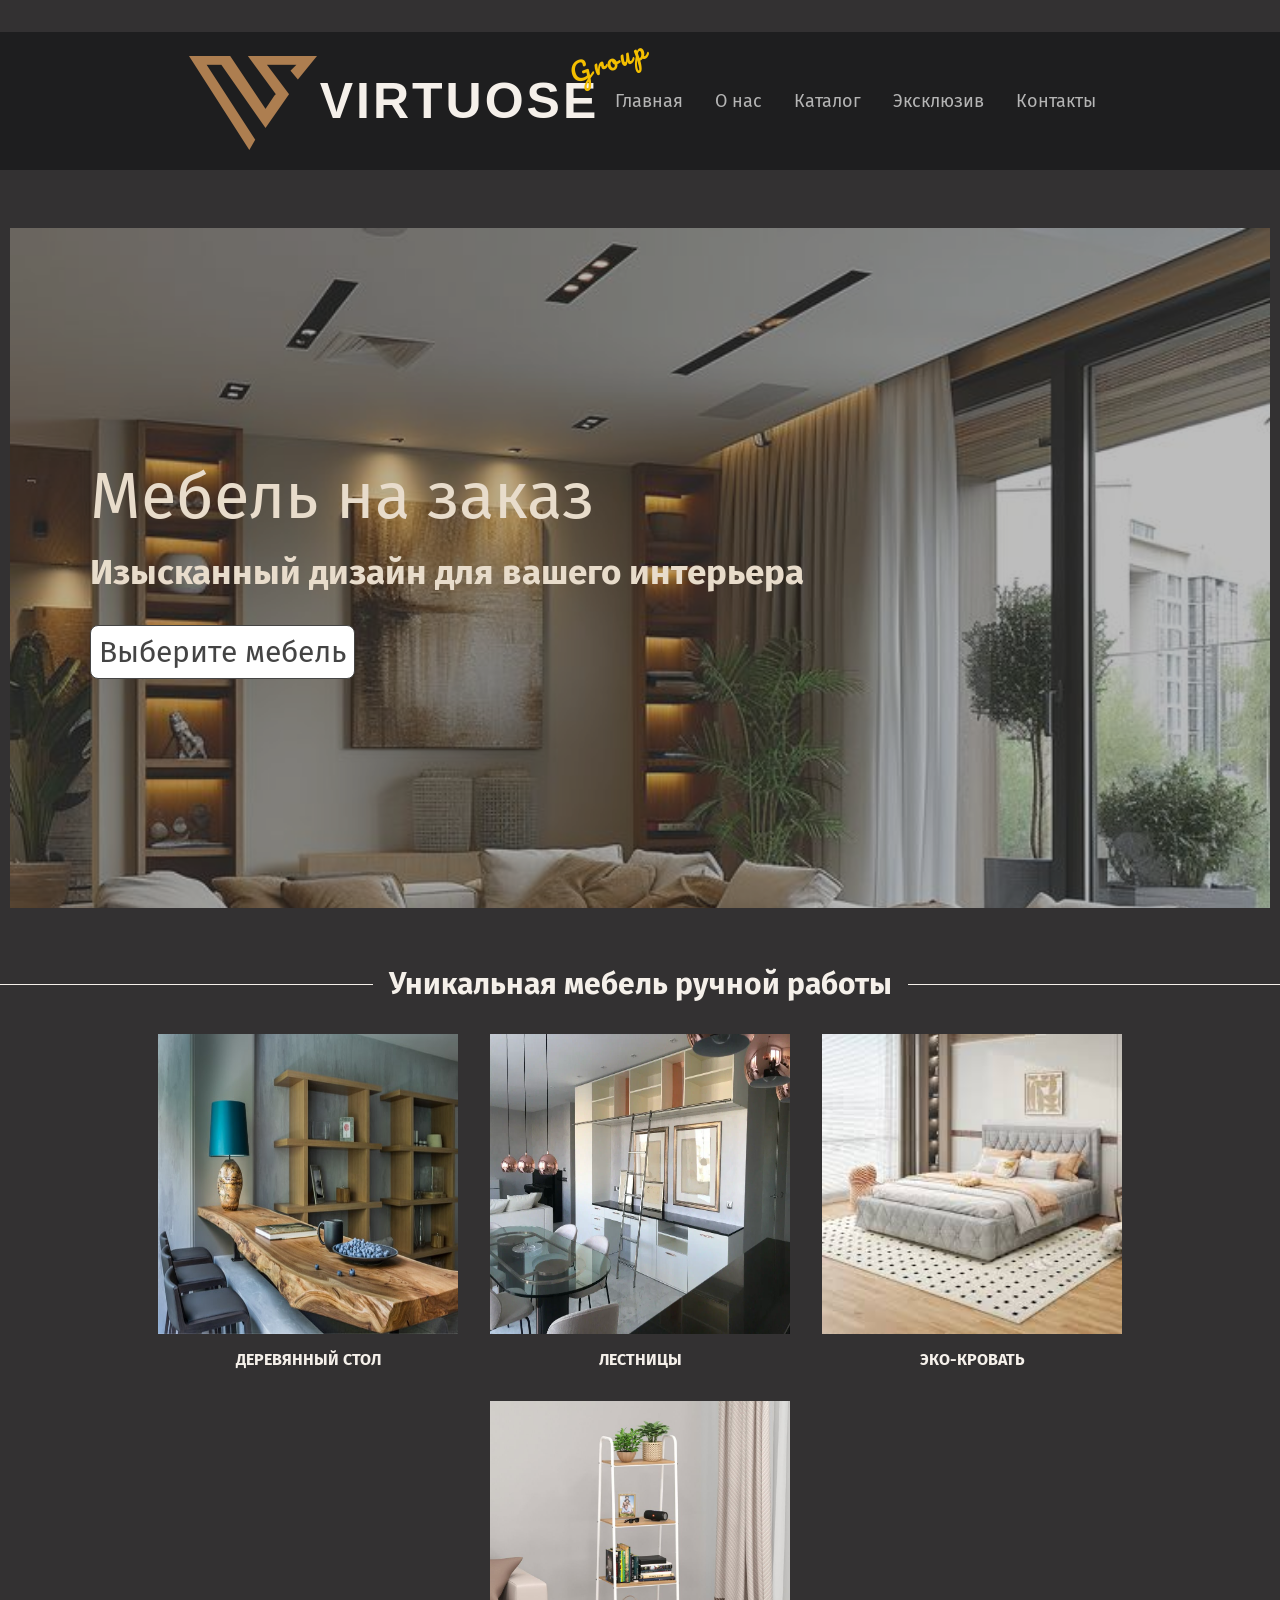
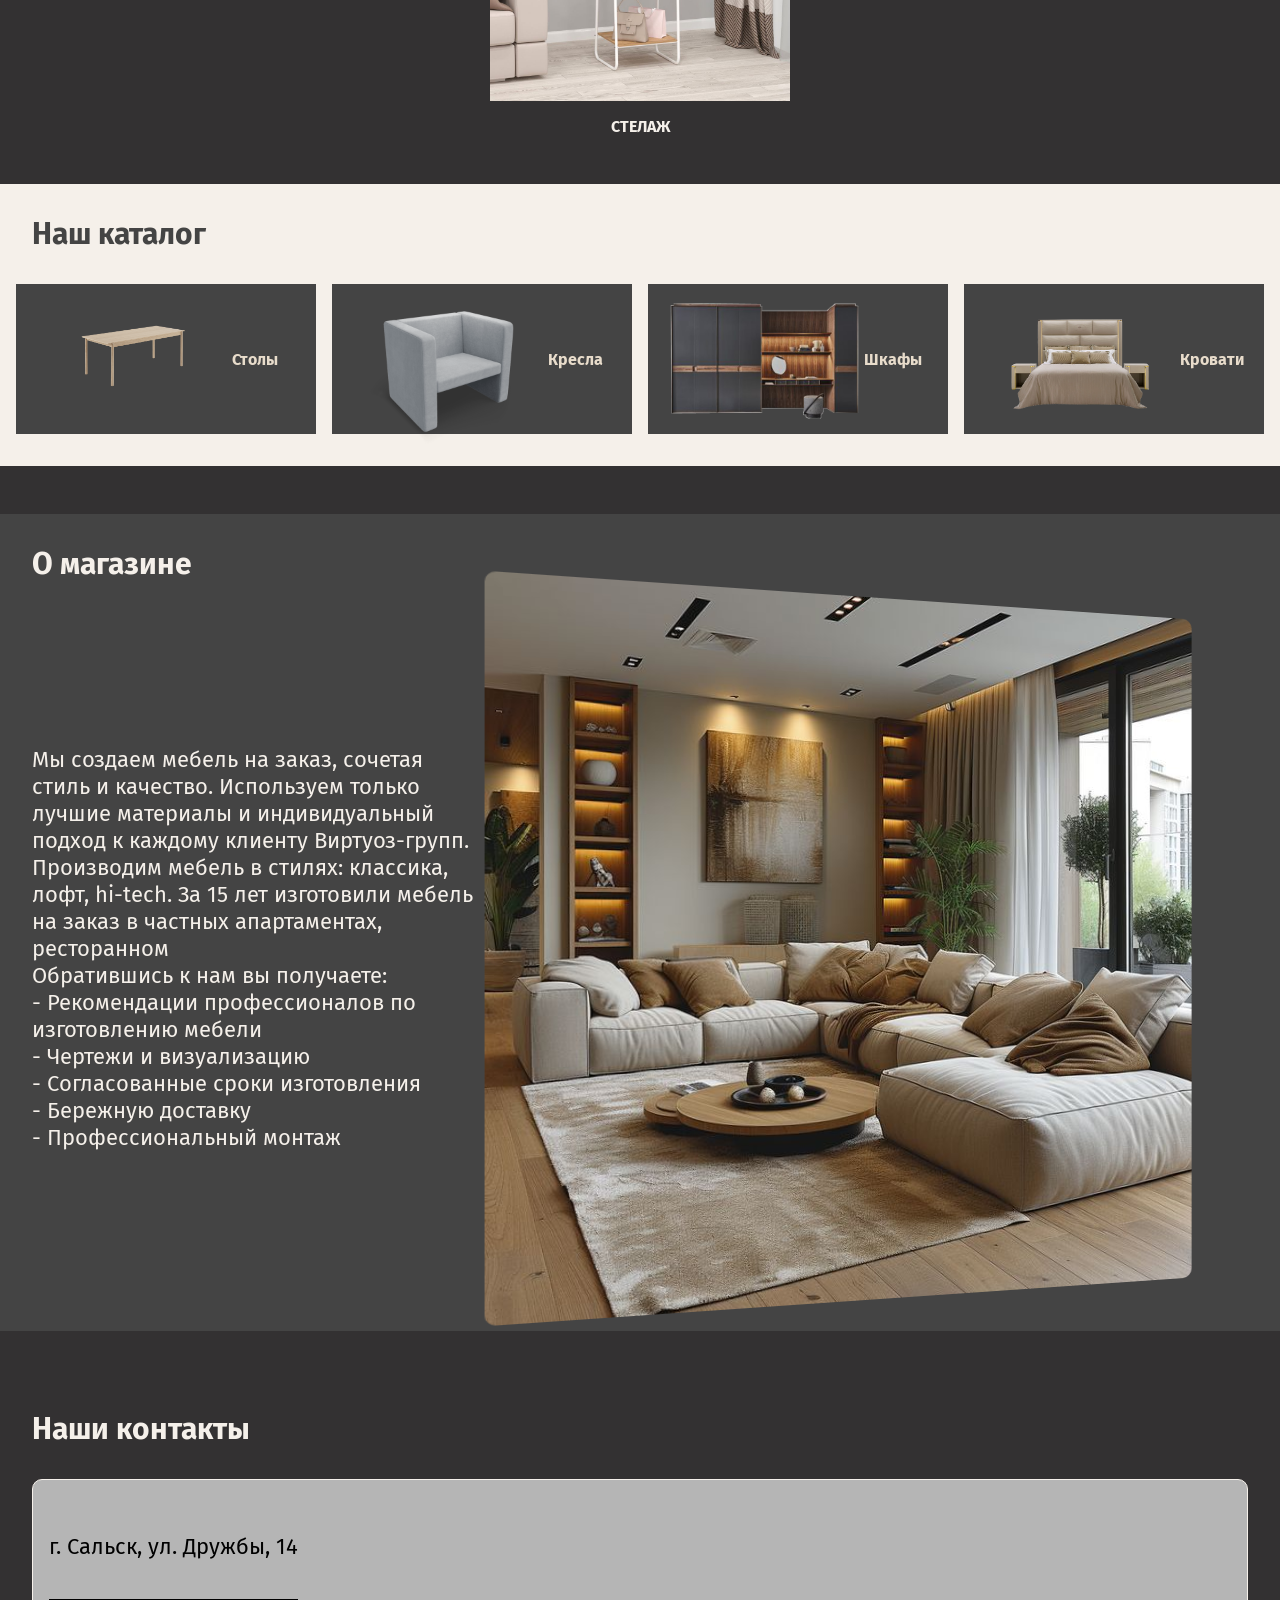
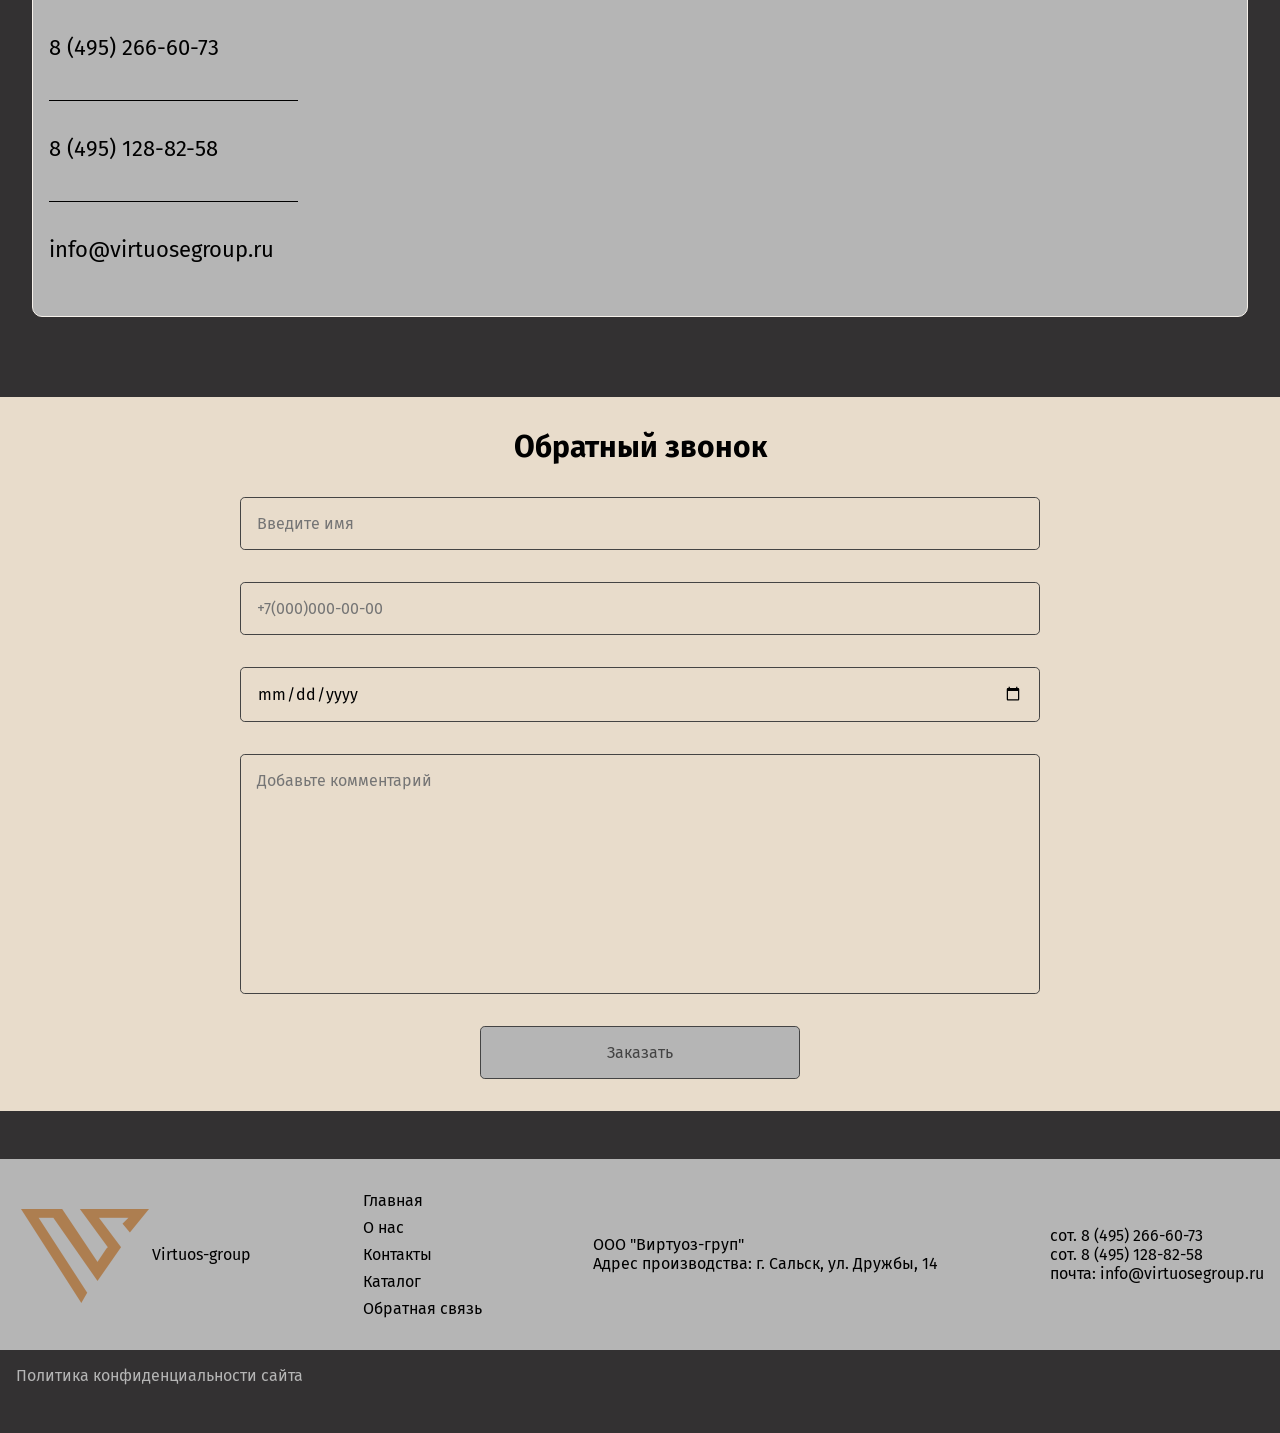
<file: index.html>
<!DOCTYPE html>
<html lang="ru">
<head>
  <meta charset="UTF-8" />
  <meta name="viewport" content="width=device-width, initial-scale=1.0" />
  <meta name="description" content="">
  <meta name="keywords" content="">
  <link rel="stylesheet" href="./style.css">
  <title>Виртуоз — мебель ручной работы</title>
</head>
<body>
  <div class="container">
    <header class="header">
      <a href="" class="header__logo"><img src="./image/logo (1).svg" alt="logo" class="header__logo--picture">Virtuose</a>
      <nav class="header__navigation">
        <li class="header__navigation--item"><a href="/" class="header__navigation--link">Главная</a></li>
        <li class="header__navigation--item"><a href="#about" class="header__navigation--link">О нас</a></li>
        <li class="header__navigation--item"><a href="#catalog" class="header__navigation--link">Каталог</a></li>
        <li class="header__navigation--item"><a href="#exclusive" class="header__navigation--link">Эксклюзив</a></li>
        <li class="header__navigation--item"><a href="#contacts" class="header__navigation--link">Контакты</a></li>
      </nav>
    </header>
    <main class="main">
      <section class="cover" id="cover">
        <p class="cover__title">Мебель на заказ</p>
        <h1 class="cover__description">Изысканный дизайн для вашего интерьера</h1>
        <a href="#catalog" class="cover__button">Выберите мебель</a>
      </section>
      <section class="exclusive" id="exclusive">
        <h1 class="exclusive__title">Уникальная мебель ручной работы</h1>
        <ul class="exclusive__content">
          <li class="exclusive__item" id="exTable">
            <img src="./image/Wooden table.jpg" alt="" class="exclusive__image">
            <h3 class="exclusive__description">Деревянный стол</h3>
          </li>
          <li class="exclusive__item" id="exDresser">
            <img src="./image/labber1.jpg" alt="" class="exclusive__image">
            <h3 class="exclusive__description">Лестницы</h3>
          </li>
          <li class="exclusive__item" id="exBed">
            <img src="./image/bed.jpeg" alt="" class="exclusive__image">
            <h3 class="exclusive__description">Эко-кровать</h3>
          </li>
          <li class="exclusive__item" id="exRack">
            <img src="./image/rack.jpg" alt="" class="exclusive__image">
            <h3 class="exclusive__description">Стелаж</h3>
          </li>
        </ul>
      </section>
      <section class="catalog" id="catalog">
        <h2 class="catalog__title">Наш каталог</h2>
        <ul class="catalog__content">
          <li class="catalog__item" id="catalog__table">
            <img src="./image/table__bn.png" alt="">
            <h3 class="catalog__name" id="catalog__table">Столы</h3>
          </li>
          <li class="catalog__item" id="catalog__armchair">
            <img src="./image/armchair.png" alt="">
            <h3 class="catalog__name" id="catalog__kreslo">Кресла</h3>
          </li>
          <li class="catalog__item" id="catalog__cabinets">
            <img src="./image/closet.png" alt="">
            <h3 class="catalog__name" id="catalog__shkaf">Шкафы</h3>
          </li>
          <li class="catalog__item" id="catalog__bed">
            <img src="./image/bed__bn.png" alt="">
            <h3 class="catalog__name" id="catalog__bed">Кровати</h3>
          </li>
        </ul>
      </section>
      <section class="about" id="about">
        <h2 class="about__title">О магазине</h2>
        <div class="about__content">
          <p class="about__description">Мы создаем мебель на заказ, сочетая стиль и качество. Используем только лучшие материалы и индивидуальный подход к каждому клиенту Виртуоз-групп.
            <br>
            							Производим мебель в стилях: классика, лофт, hi-tech. За 15 лет изготовили мебель на заказ в частных апартаментах, ресторанном
            <br>
             Обратившись к нам вы получаете:
            <br>
            - Рекомендации профессионалов по изготовлению мебели
						<br>
            - Чертежи и визуализацию
						<br>
            - Согласованные сроки изготовления
						<br>
            - Бережную доставку
						<br>
            - Профессиональный монтаж
						<br>
            
          </p>
          <img src="./image/cover__background.png" alt="" class="about__picture">  
        </div>
      </section>
      <section class="contacts" id="contacts">
        <h2 class="contacts__title">Наши контакты</h2>
        <div class="contacts__content">
          <div class="contacts__info">
            <p class="city">г. Сальск, ул. Дружбы, 14</p>
            <p class="f__number">8 (495) 266-60-73</p>
            <p class="s__number">8 (495) 128-82-58</p>
            <p class="email">info@virtuosegroup.ru</p>
          </div>
          <div class="contacts__map">
            <iframe src="https://yandex.ru/map-widget/v1/?um=constructor%3A5ed092db387ffd789fb53aecba98acf716bde3943d612df9912a5f10859b7bef&amp;source=constructor" width="600" height="400" frameborder="0"></iframe>
          </div>
        </div>
      </section>
      <section class="order" id="callback">
        <h2 class="order__title">Обратный звонок</h2>
        <div class="order__content">
          <form name="" for="order" action="https://api.web3forms.com/submit" class="order__form" data-target="" method="POST">

            <input type="hidden" name="access_key" value="c7d4936d-9f30-47e5-af12-fcbf75e64cc6">

            <input type="text" id="user__name" class="order__name" placeholder="Введите имя" required>
            <label for="user__name" class="order__name--label">Введите имя</label>

            <input type="text" class="order__number" name="order" id="phone" placeholder="+7(000)000-00-00" required>
            <label for="phone" class="order__number--label">Телефон</label>
            
            <input type="date" id="user__date" class="order__date" required>
            <label for="user__date" class="order__date--label">Выберите дату</label>

            <textarea type="text" id="user__comment" class="order__comment" placeholder="Добавьте комментарий"  required></textarea>
            <label for="user__comment" class="order__comment--label">Добавьте комментарий</label>
            
            <button class="order__push">Заказать</button>
          </form>
        </div>
      </section>
    </main>
    <footer class="footer">
      <ul class="footer__content">
        <li class="footer__logo">
          <img src="./image/logo (1).svg" alt="" class="footer__logo--picture">
          <p class="footer__logo--text">Virtuos-group</p>
        </li>
        <li class="footer__navigation">
          <ul class="footer__navigation--list">
            <li class="footer__navigation--item"><a href="/" class="footer__navigation--link">Главная</a></li>
            <li class="footer__navigation--item"><a href="#about" class="footer__navigation--link">О нас</a></li>
            <li class="footer__navigation--item"><a href="#contacts" class="footer__navigation--link">Контакты</a></li>
            <li class="footer__navigation--item"><a href="#catalog" class="footer__navigation--link">Каталог</a></li>
            <li class="footer__navigation--item"><a href="#callback" class="footer__navigation--link">Обратная связь</a></li>
          </ul>
        </li>
        <li class="footer__info">
          <p class="footer__ooo">ООО "Виртуоз-груп"</p>
          <p class="footer__adres">Адрес производства: г. Сальск, ул. Дружбы, 14</p>
        </li>
        <li class="footer__contacts">
          <a href="" class="footer__f-number">сот. 8 (495) 266-60-73</a>
          <a href="" class="footer__s-number">сот. 8 (495) 128-82-58</a>
          <p class="footer__email">почта: info@virtuosegroup.ru</p>
        </li>
      </ul>
    </footer>
    <a href="./policy.html" class="policy">Политика конфиденциальности сайта</a>
    <div class="modalBackground">
      <div class="modalWindow">
        <div class="modalClose">
          <div class="close__f"></div>
          <div class="close__s"></div>
        </div>
        <h2 class="modalTitle"></h2>
        <div class="modalContent"> 
        </div>
      </div>
    </div>
  </div>
  <script src="./app.js"></script>
</body>
</html>
</file>
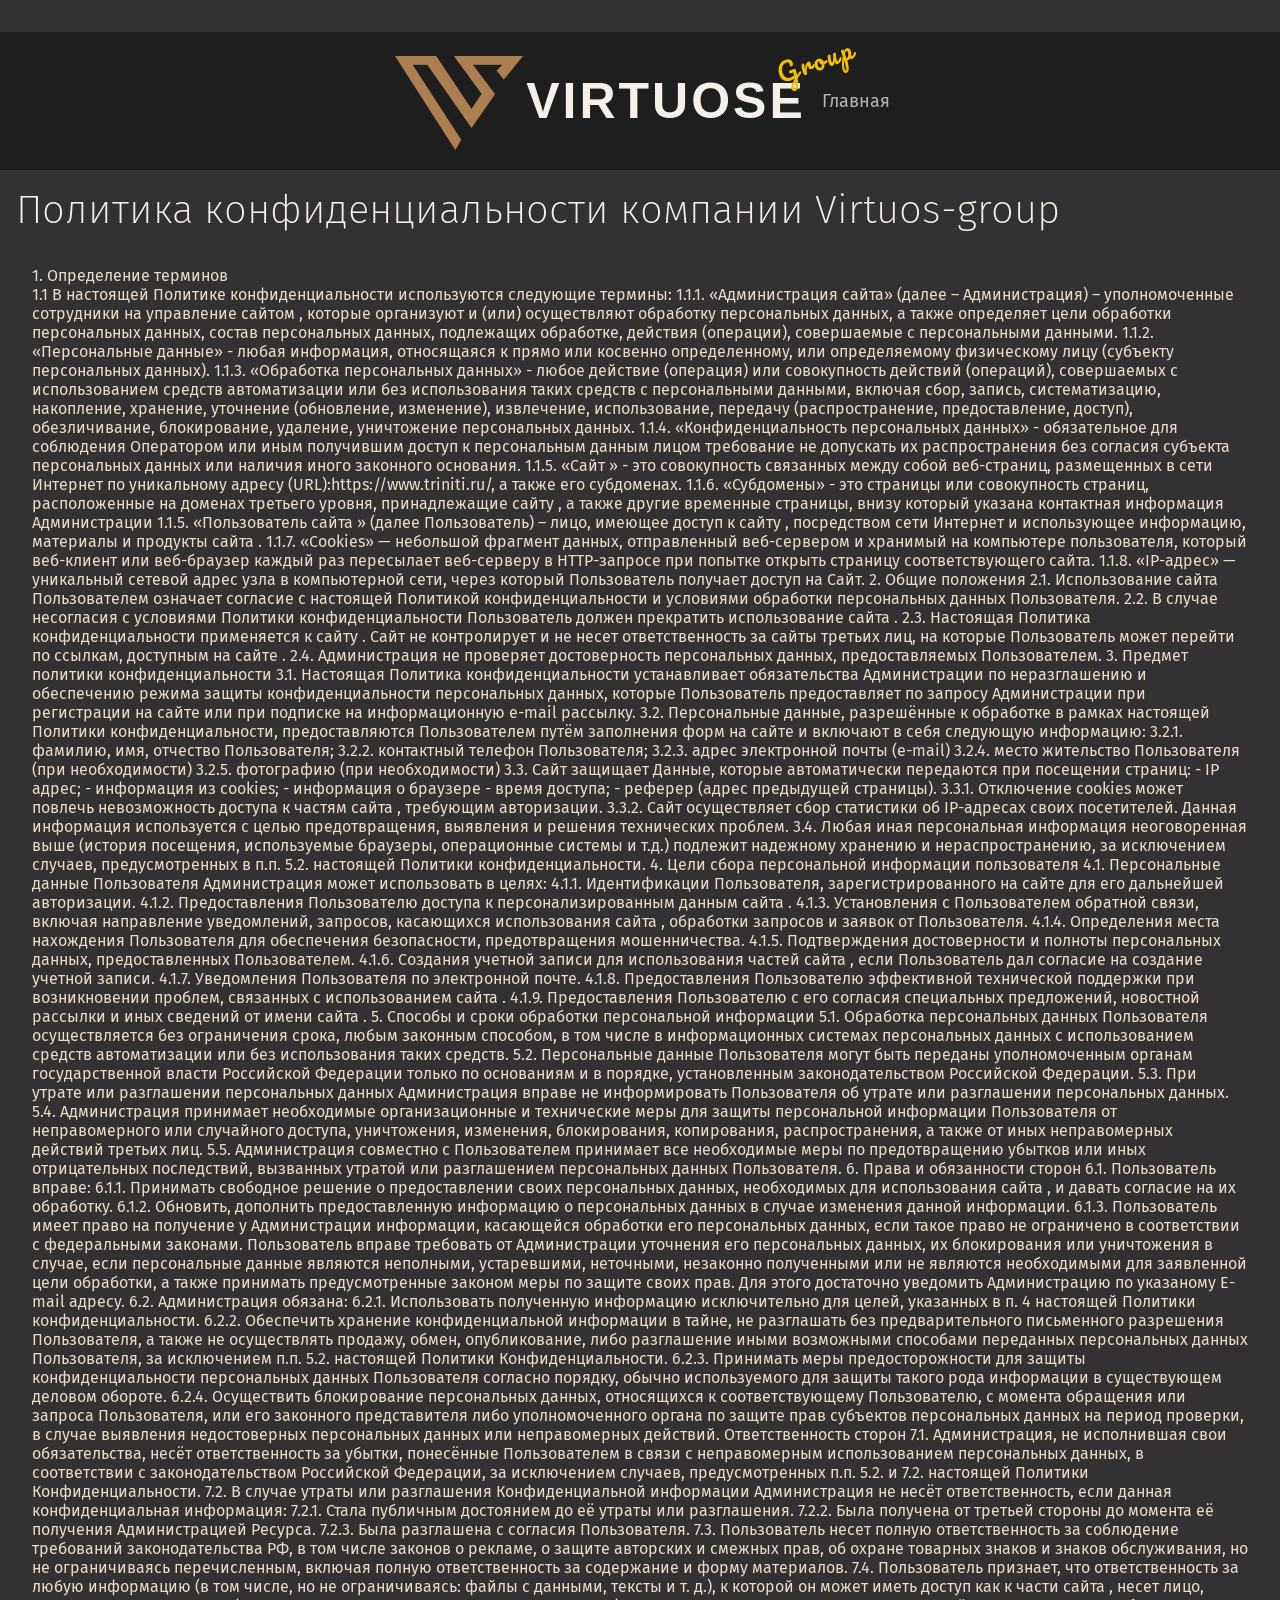
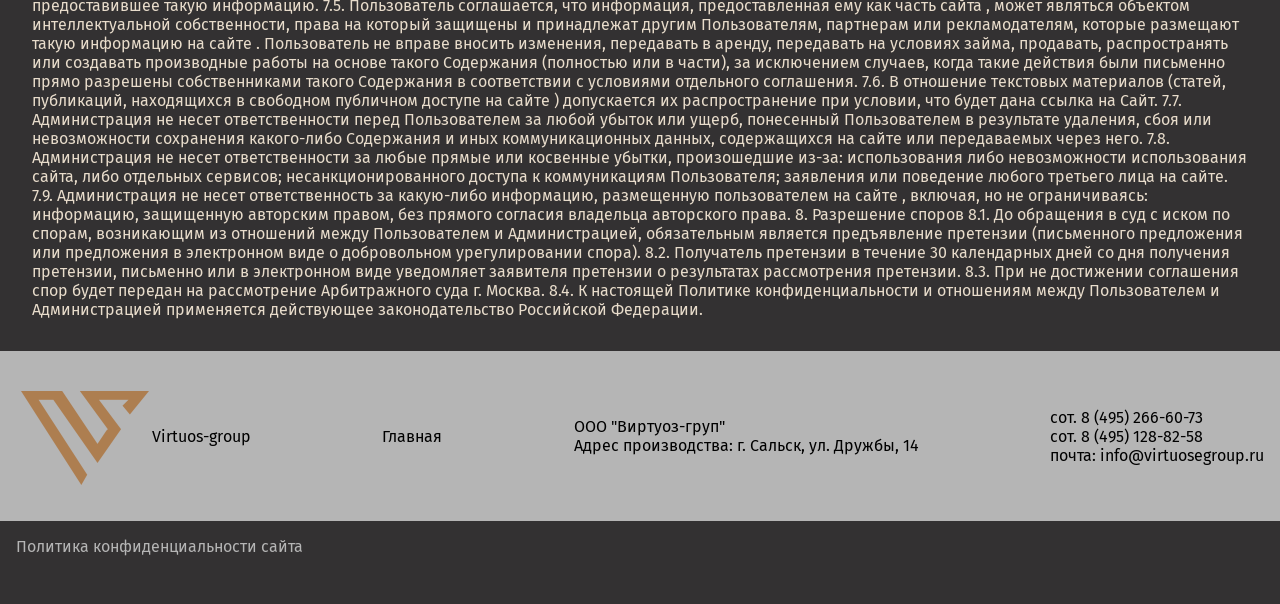
<file: policy.html>
<!DOCTYPE html>
<html lang="ru">
<head>
  <meta charset="UTF-8" />
  <meta name="viewport" content="width=device-width, initial-scale=1.0" />
  <meta name="description" content="">
  <meta name="keywords" content="">
  <link rel="stylesheet" href="./style.css">
  <title>Виртуоз — мебель ручной работы</title>
</head>
<body>
  <div class="container">
    <header class="header">
      <a href="./index.html" class="header__logo"><img src="./image/logo (1).svg" alt="logo" class="header__logo--picture">Virtuose</a>
      <nav class="header__navigation">
        <li class="header__navigation--item"><a href="/" class="header__navigation--link">Главная</a></li>
      </nav>
    </header>
    <main class="main">
      <h1 class="policy__title">Политика конфиденциальности компании Virtuos-group</h1>

      <ul class="policy__list">
        <li class="policy__item">1. Определение терминов</li>
      
1.1 В настоящей Политике конфиденциальности используются следующие термины:

1.1.1. «Администрация сайта» (далее – Администрация) – уполномоченные сотрудники на управление сайтом , которые организуют и (или) осуществляют обработку персональных данных, а также определяет цели обработки персональных данных, состав персональных данных, подлежащих обработке, действия (операции), совершаемые с персональными данными.

1.1.2. «Персональные данные» - любая информация, относящаяся к прямо или косвенно определенному, или определяемому физическому лицу (субъекту персональных данных).

1.1.3. «Обработка персональных данных» - любое действие (операция) или совокупность действий (операций), совершаемых с использованием средств автоматизации или без использования таких средств с персональными данными, включая сбор, запись, систематизацию, накопление, хранение, уточнение (обновление, изменение), извлечение, использование, передачу (распространение, предоставление, доступ), обезличивание, блокирование, удаление, уничтожение персональных данных.

1.1.4. «Конфиденциальность персональных данных» - обязательное для соблюдения Оператором или иным получившим доступ к персональным данным лицом требование не допускать их распространения без согласия субъекта персональных данных или наличия иного законного основания.

1.1.5. «Сайт » - это совокупность связанных между собой веб-страниц, размещенных в сети Интернет по уникальному адресу (URL):https://www.triniti.ru/, а также его субдоменах.

1.1.6. «Субдомены» - это страницы или совокупность страниц, расположенные на доменах третьего уровня, принадлежащие сайту , а также другие временные страницы, внизу который указана контактная информация Администрации

1.1.5. «Пользователь сайта  » (далее Пользователь) – лицо, имеющее доступ к сайту , посредством сети Интернет и использующее информацию, материалы и продукты сайта .

1.1.7. «Cookies» — небольшой фрагмент данных, отправленный веб-сервером и хранимый на компьютере пользователя, который веб-клиент или веб-браузер каждый раз пересылает веб-серверу в HTTP-запросе при попытке открыть страницу соответствующего сайта.

1.1.8. «IP-адрес» — уникальный сетевой адрес узла в компьютерной сети, через который Пользователь получает доступ на Сайт.

2. Общие положения
2.1. Использование сайта Пользователем означает согласие с настоящей Политикой конфиденциальности и условиями обработки персональных данных Пользователя.

2.2. В случае несогласия с условиями Политики конфиденциальности Пользователь должен прекратить использование сайта .

2.3. Настоящая Политика конфиденциальности применяется к сайту . Сайт не контролирует и не несет ответственность за сайты третьих лиц, на которые Пользователь может перейти по ссылкам, доступным на сайте .

2.4. Администрация не проверяет достоверность персональных данных, предоставляемых Пользователем.

3. Предмет политики конфиденциальности
3.1. Настоящая Политика конфиденциальности устанавливает обязательства Администрации по неразглашению и обеспечению режима защиты конфиденциальности персональных данных, которые Пользователь предоставляет по запросу Администрации при регистрации на сайте или при подписке на информационную e-mail рассылку.

3.2. Персональные данные, разрешённые к обработке в рамках настоящей Политики конфиденциальности, предоставляются Пользователем путём заполнения форм на сайте и включают в себя следующую информацию:
3.2.1. фамилию, имя, отчество Пользователя;
3.2.2. контактный телефон Пользователя;
3.2.3. адрес электронной почты (e-mail)
3.2.4. место жительство Пользователя (при необходимости)
3.2.5. фотографию (при необходимости)

3.3. Сайт защищает Данные, которые автоматически передаются при посещении страниц:
- IP адрес;
- информация из cookies;
- информация о браузере 
- время доступа;
- реферер (адрес предыдущей страницы).

3.3.1. Отключение cookies может повлечь невозможность доступа к частям сайта , требующим авторизации.

3.3.2. Сайт осуществляет сбор статистики об IP-адресах своих посетителей. Данная информация используется с целью предотвращения, выявления и решения технических проблем.

3.4. Любая иная персональная информация неоговоренная выше (история посещения, используемые браузеры, операционные системы и т.д.) подлежит надежному хранению и нераспространению, за исключением случаев, предусмотренных в п.п. 5.2. настоящей Политики конфиденциальности.

4. Цели сбора персональной информации пользователя
4.1. Персональные данные Пользователя Администрация может использовать в целях:
4.1.1. Идентификации Пользователя, зарегистрированного на сайте для его дальнейшей авторизации.
4.1.2. Предоставления Пользователю доступа к персонализированным данным сайта .
4.1.3. Установления с Пользователем обратной связи, включая направление уведомлений, запросов, касающихся использования сайта , обработки запросов и заявок от Пользователя.
4.1.4. Определения места нахождения Пользователя для обеспечения безопасности, предотвращения мошенничества.
4.1.5. Подтверждения достоверности и полноты персональных данных, предоставленных Пользователем.
4.1.6. Создания учетной записи для использования частей сайта , если Пользователь дал согласие на создание учетной записи.
4.1.7. Уведомления Пользователя по электронной почте.
4.1.8. Предоставления Пользователю эффективной технической поддержки при возникновении проблем, связанных с использованием сайта .
4.1.9. Предоставления Пользователю с его согласия специальных предложений, новостной рассылки и иных сведений от имени сайта .

5. Способы и сроки обработки персональной информации
5.1. Обработка персональных данных Пользователя осуществляется без ограничения срока, любым законным способом, в том числе в информационных системах персональных данных с использованием средств автоматизации или без использования таких средств.

5.2. Персональные данные Пользователя могут быть переданы уполномоченным органам государственной власти Российской Федерации только по основаниям и в порядке, установленным законодательством Российской Федерации.

5.3. При утрате или разглашении персональных данных Администрация вправе не информировать Пользователя об утрате или разглашении персональных данных.

5.4. Администрация принимает необходимые организационные и технические меры для защиты персональной информации Пользователя от неправомерного или случайного доступа, уничтожения, изменения, блокирования, копирования, распространения, а также от иных неправомерных действий третьих лиц.

5.5. Администрация совместно с Пользователем принимает все необходимые меры по предотвращению убытков или иных отрицательных последствий, вызванных утратой или разглашением персональных данных Пользователя.

6. Права и обязанности сторон
6.1. Пользователь вправе:

6.1.1. Принимать свободное решение о предоставлении своих персональных данных, необходимых для использования сайта , и давать согласие на их обработку.

6.1.2. Обновить, дополнить предоставленную информацию о персональных данных в случае изменения данной информации.

6.1.3. Пользователь имеет право на получение у Администрации информации, касающейся обработки его персональных данных, если такое право не ограничено в соответствии с федеральными законами. Пользователь вправе требовать от Администрации уточнения его персональных данных, их блокирования или уничтожения в случае, если персональные данные являются неполными, устаревшими, неточными, незаконно полученными или не являются необходимыми для заявленной цели обработки, а также принимать предусмотренные законом меры по защите своих прав. Для этого достаточно уведомить Администрацию по указаному E-mail адресу.

6.2. Администрация обязана:

6.2.1. Использовать полученную информацию исключительно для целей, указанных в п. 4 настоящей Политики конфиденциальности.

6.2.2. Обеспечить хранение конфиденциальной информации в тайне, не разглашать без предварительного письменного разрешения Пользователя, а также не осуществлять продажу, обмен, опубликование, либо разглашение иными возможными способами переданных персональных данных Пользователя, за исключением п.п. 5.2. настоящей Политики Конфиденциальности.

6.2.3. Принимать меры предосторожности для защиты конфиденциальности персональных данных Пользователя согласно порядку, обычно используемого для защиты такого рода информации в существующем деловом обороте.

6.2.4. Осуществить блокирование персональных данных, относящихся к соответствующему Пользователю, с момента обращения или запроса Пользователя, или его законного представителя либо уполномоченного органа по защите прав субъектов персональных данных на период проверки, в случае выявления недостоверных персональных данных или неправомерных действий.

Ответственность сторон
7.1. Администрация, не исполнившая свои обязательства, несёт ответственность за убытки, понесённые Пользователем в связи с неправомерным использованием персональных данных, в соответствии с законодательством Российской Федерации, за исключением случаев, предусмотренных п.п. 5.2. и 7.2. настоящей Политики Конфиденциальности.

7.2. В случае утраты или разглашения Конфиденциальной информации Администрация не несёт ответственность, если данная конфиденциальная информация:
7.2.1. Стала публичным достоянием до её утраты или разглашения.
7.2.2. Была получена от третьей стороны до момента её получения Администрацией Ресурса.
7.2.3. Была разглашена с согласия Пользователя.

7.3. Пользователь несет полную ответственность за соблюдение требований законодательства РФ, в том числе законов о рекламе, о защите авторских и смежных прав, об охране товарных знаков и знаков обслуживания, но не ограничиваясь перечисленным, включая полную ответственность за содержание и форму материалов.

7.4. Пользователь признает, что ответственность за любую информацию (в том числе, но не ограничиваясь: файлы с данными, тексты и т. д.), к которой он может иметь доступ как к части сайта , несет лицо, предоставившее такую информацию.

7.5. Пользователь соглашается, что информация, предоставленная ему как часть сайта , может являться объектом интеллектуальной собственности, права на который защищены и принадлежат другим Пользователям, партнерам или рекламодателям, которые размещают такую информацию на сайте . 
Пользователь не вправе вносить изменения, передавать в аренду, передавать на условиях займа, продавать, распространять или создавать производные работы на основе такого Содержания (полностью или в части), за исключением случаев, когда такие действия были письменно прямо разрешены собственниками такого Содержания в соответствии с условиями отдельного соглашения.

7.6. В отношение текстовых материалов (статей, публикаций, находящихся в свободном публичном доступе на сайте ) допускается их распространение при условии, что будет дана ссылка на Сайт.

7.7. Администрация не несет ответственности перед Пользователем за любой убыток или ущерб, понесенный Пользователем в результате удаления, сбоя или невозможности сохранения какого-либо Содержания и иных коммуникационных данных, содержащихся на сайте или передаваемых через него.

7.8. Администрация не несет ответственности за любые прямые или косвенные убытки, произошедшие из-за: использования либо невозможности использования сайта, либо отдельных сервисов; несанкционированного доступа к коммуникациям Пользователя; заявления или поведение любого третьего лица на сайте.

7.9. Администрация не несет ответственность за какую-либо информацию, размещенную пользователем на сайте , включая, но не ограничиваясь: информацию, защищенную авторским правом, без прямого согласия владельца авторского права.

8. Разрешение споров
8.1. До обращения в суд с иском по спорам, возникающим из отношений между Пользователем и Администрацией, обязательным является предъявление претензии (письменного предложения или предложения в электронном виде о добровольном урегулировании спора).

8.2. Получатель претензии в течение 30 календарных дней со дня получения претензии, письменно или в электронном виде уведомляет заявителя претензии о результатах рассмотрения претензии.

8.3. При не достижении соглашения спор будет передан на рассмотрение Арбитражного суда г. Москва.

8.4. К настоящей Политике конфиденциальности и отношениям между Пользователем и Администрацией применяется действующее законодательство Российской Федерации.

      </ul>
    </main>
    <footer class="footer">
      <ul class="footer__content">
        <li class="footer__logo">
          <img src="./image/logo (1).svg" alt="" class="footer__logo--picture">
          <p class="footer__logo--text">Virtuos-group</p>
        </li>
        <li class="footer__navigation">
          <ul class="footer__navigation--list">
            <li class="footer__navigation--item"><a href="/" class="footer__navigation--link">Главная</a></li>
          </ul>
        </li>
        <li class="footer__info">
          <p class="footer__ooo">ООО "Виртуоз-груп"</p>
          <p class="footer__adres">Адрес производства: г. Сальск, ул. Дружбы, 14</p>
        </li>
        <li class="footer__contacts">
          <a href="" class="footer__f-number">сот. 8 (495) 266-60-73</a>
          <a href="" class="footer__s-number">сот. 8 (495) 128-82-58</a>
          <p class="footer__email">почта: info@virtuosegroup.ru</p>
        </li>
      </ul>
    </footer>
    <a href="./policy.html" class="policy">Политика конфиденциальности сайта</a>
    <div class="modalBackground">
      <div class="modalWindow">
        <div class="modalClose">
          <div class="close__f"></div>
          <div class="close__s"></div>
        </div>
        <h2 class="modalTitle"></h2>
        <div class="modalContent"> 
        </div>
      </div>
    </div>
  </div>
  <script src="./app.js"></script>
</body>
</html>
</file>
<file: style.css>
@import url('https://fonts.googleapis.com/css2?family=Montserrat:ital,wght@0,100..900;1,100..900&family=Oswald:wght@200..700&family=Playwrite+US+Trad+Guides&family=Source+Code+Pro:ital,wght@0,200..900;1,200..900&family=Space+Mono:ital,wght@0,400;0,700;1,400;1,700&family=Work+Sans:ital,wght@0,100..900;1,100..900&display=swap');

@import url('https://fonts.googleapis.com/css2?family=Fira+Sans:ital,wght@0,100;0,200;0,300;0,400;0,500;0,600;0,700;0,800;0,900;1,100;1,200;1,300;1,400;1,500;1,600;1,700;1,800;1,900&family=Montserrat:ital,wght@0,100..900;1,100..900&family=Oswald:wght@200..700&family=Playwrite+US+Trad+Guides&family=Source+Code+Pro:ital,wght@0,200..900;1,200..900&family=Space+Mono:ital,wght@0,400;0,700;1,400;1,700&family=Work+Sans:ital,wght@0,100..900;1,100..900&display=swap');

@import url('https://fonts.googleapis.com/css2?family=Fira+Sans:ital,wght@0,100;0,200;0,300;0,400;0,500;0,600;0,700;0,800;0,900;1,100;1,200;1,300;1,400;1,500;1,600;1,700;1,800;1,900&family=Montserrat:ital,wght@0,100..900;1,100..900&family=Oswald:wght@200..700&family=Pacifico&family=Playwrite+US+Trad+Guides&family=Source+Code+Pro:ital,wght@0,200..900;1,200..900&family=Space+Mono:ital,wght@0,400;0,700;1,400;1,700&family=Work+Sans:ital,wght@0,100..900;1,100..900&display=swap');

:root {
  --beige: #e8dccb;
  --light-beige: #f5f0ea;
  --gray: #b5b5b5;
  --dark-gray: #444;
  --black: #000;
  --white: #fff;
  --description: 16px;
  --f-title: 30px;
  --s-title: 22px;
  
}

*, *::after, *::before {
  box-sizing: border-box;
  padding: 0;
  margin: 0;
  font-size: 16px;
  font-family: "Fira Sans", sans-serif;
  border: none;
  border-radius: none;
  outline: none;
  text-decoration: none;
  color: var(--black);
  list-style-type: none;
}

body {
  background: #333132;
  position: relative;
}

textarea {
  resize: none;
}

.container {
  max-width: 1300px;
  margin: 0 auto;
  padding: 2rem 0;
}

.header {
  background: #1E1E1F;
  padding: 1rem 3rem;
  display: flex;
  flex-direction: row;
  justify-content: space-between;
  align-items: center;
}

.header__logo {
  display: flex;
  align-items: center;
  font-family: "Monserrat", sans-serif;
  font-size: 50px;
  color: var(--light-beige);
  font-weight: 600;
  text-transform: uppercase;
  position: relative;
  letter-spacing: 3px;
}

.header__logo::after {
  content: 'Group';
  color: #f4bf00;
  font-family: "Pacifico", sans-serif;
  text-transform: none;
  font-weight: 300;
  font-size: 25px;
  position: absolute;
  top: -10px;
  right: -50px;
  transform: rotate(-20deg);
}

.header__navigation {
  display: flex;
  flex-direction: row;
  column-gap: 2rem;

  && > li > a {
    font-size: 18px;
    color: var(--gray);
    transition: .3s;
    align-items: center;
    display: flex;
    flex-direction: column;
  
    &&::after {
    content: '';
    background: var(--light-beige);
    width: 0px;
    height: 1px;
    transition: .3s;
  }

  }

}



.header__navigation > li > a:hover{
  color: var(--light-beige);

  &&::after {
    content: "";
    width: 120%;
  }

}

.cover {
  background: url(./image/cover__background.png);
  background-repeat: no-repeat;
  background-size: cover;
  padding: 3rem 5rem;
  height: 700px;
  border: 10px solid #333132;
  justify-content: center;
  display: flex;
  flex-direction: column;
  position: relative;
}

.cover::after {
  content: '';
  background: #44444459;
  width: 100%;
  height: 100%;
  position: absolute;
  left: 0;
  top: 0;
  z-index: 0;  
} 

.cover__title {
  font-size: 65px;
  margin-bottom: 1rem;
  color: #e8dccb;
  z-index: 1;
}

.cover__description {
  font-size: 35px;
  color: #e8dccb;
  z-index: 1;
}

.cover__button {
  font-size: 30px;
  color: #e8dccb;
  z-index: 1;
}

section {
  margin: 3rem 0;
}

.exclusive {
  display: flex;
  flex-direction: column;
  align-items: center;
  gap: 2rem;
}

.exclusive__title {
  font-size: var(--f-title);
  color: var(--light-beige);
  align-items: center;
  display: flex;
  background: #333132;
  padding: 0 1rem;
}

.exclusive__title::after {
  content: '';
  width: 100%;
  height: 1px;
  background: var(--light-beige);
  position: absolute;
  z-index: -1;
  left: 0;
}

.exclusive__content {
  display: flex;
  flex-direction: row;
  gap: 2rem;
  justify-content: space-between;
  flex-wrap: wrap;
}

.exclusive__item {
  display: flex;
  flex-direction: column;
  align-items: center;
  
}

.exclusive__item {
  width: 300px;
}

.exclusive__image {
  width: 100%;
  height: 300px;
  margin-bottom: 1rem;
}

.exclusive__description {
  color: var(--light-beige);
  text-transform: uppercase;
}

.catalog {
  display: flex;
  flex-direction: column;
  gap: 2rem;
  background: var(--light-beige);
  padding: 2rem 1rem;
}

.catalog__title {
  font-size: var(--f-title);
  color: var(--dark-gray);
  align-items: center;
  display: flex;
  padding: 0 1rem;
}

.catalog__content {
  display: flex;
  flex-direction: row;
  justify-content: space-between;
  align-items: center;
}

.catalog__item {
  width: 300px;
  background: var(--dark-gray);
  height: 150px;
  align-items: center;
  display: flex;
  padding: 1rem;
  position: relative;
  && > h3 {
    color: var(--beige);
  }
}

.catalog__item:nth-child(1) > img, .catalog__item:nth-child(2) > img, .catalog__item:nth-child(3) > img, .catalog__item:nth-child(4) > img  {
  width: 200px; 
}

.about {
  display: flex;
  flex-direction: column;
  gap: 1rem;
  background: var(--dark-gray);
  padding: 2rem;
}

.about__title {
  font-size: var(--f-title);
  color: var(--light-beige);
}

.about__content {
  display: flex;
  flex-direction: row;
  gap: 2rem;
  align-items: center;

  && > p {
    color: var(--light-beige);
    font-size: var(--s-title);
  }
}

.contacts {
  padding: 2rem;
}

.contacts__title {
  font-size: var(--f-title);
  color: var(--light-beige);
  margin-bottom: 2rem;
}

.contacts__content {
  display: flex;
  flex-direction: row;
  justify-content: space-between;
  background: var(--gray);
  border: 1px solid var(--light-beige);
  border-radius: 10px;
  padding: 1rem;
}

.contacts__info {
  display: flex;
  flex-direction: column;
  justify-content: space-around;
  && > p {
    font-size: var(--s-title);
    position: relative;
  }

  && > p:nth-child(1):after, && > p:nth-child(2):after, && > p:nth-child(3):after {
    content: '';
    width: 100%;
    height: 1px;
    position: absolute;
    z-index: 1;
    background: var(--black);
    bottom: -40px;
    left: 0;
  }
}


.about__picture {
  --f: .05; /* коэффициент параллакса (чем меньше, тем лучше) */
  --r: 10px; /* радиус */
  
  --_f: calc(100%*var(--f)/(1 + var(--f)));
  --_a: calc(90deg*var(--f));
  width: 100%; /* размер изображения */
  aspect-ratio: calc(1 + var(--f));
  object-fit: cover;
  clip-path: inset(0 var(--_f) 0 0 round var(--r));
  transform: perspective(400px) var(--_t,rotateY(var(--_a)));
  transition: .5s;
  cursor: pointer;
}

.about__picture:hover {
    clip-path: inset(0 0 0 var(--_f) round var(--r));
  --_t: translateX(calc(-1*var(--_f))) rotateY(calc(-1*var(--_a)))
}

.order {
  background: var(--beige);
  padding: 2rem 1rem;
  display: flex;
  flex-direction: column;
  align-items: center;
  gap: 2rem;
}

.order__title {
  font-size: var(--f-title);
}

.order__form {
  display: flex;
  flex-direction: column;
  align-items: center;
  gap: 2rem;
  position: relative;

  && > input {
    padding: 1rem;
    width: 50rem;
    border: 1px solid var(--dark-gray);
    border-radius: .3rem;
    background: none;
    transition: .3s;
  }

  && > .order__name {
    position: relative;
  }

  && > .order__name--label {
    position: absolute;
    left: -50rem;
    top: -20px;
    transition: .3s;
  }

   && > .order__name::placeholder {
    transition: .3s;
   } 

  && > .order__name:focus::placeholder {
    opacity: 0;
    transition: .3s;
  }

  && > .order__name:focus + .order__name--label {
    left: 10px;
  }

  && > select {
    padding: 1rem;
    width: 50rem;
    border: 1px solid var(--dark-gray);
    border-radius: .3rem;
    background: none;
  }

  && > .order__push {
    padding: 1rem;
    width: 20rem;
    border: 1px solid var(--dark-gray);
    border-radius: .3rem;
    background: var(--gray);
    transition: .3s;
    color: var(--dark-gray);
  }

  .order__push:hover {
    background: var(--light-beige);
    color: var(--black);
    cursor: pointer;
  }

}

.cover__button {
  align-self: start;
  margin-top: 2rem;
  background: #fff;
  color: var(--dark-gray);
  padding: .5rem;
  border: 1px solid var(--dark-gray);
  border-radius: .5rem;
  transition: .3s;
}

.cover__button:hover {
  color: var(--black);
  background: #b5b5b5;
}

.order__number {
  position: relative;
}

.order__number--label {
  position: absolute;
  top: 4.1rem;
  left: -50rem;
  transition: .3s;
}

.order__number:focus + .order__number--label {
  left: 10px;
}

.order__date--label {
  position: absolute;
  top: 9.3rem;
  left: -50rem;
  transition: .3s;
}

.order__date:focus + .order__date--label {
  left: 10px;
}

.order__comment {
  width: 100%;
  height: 15rem;
  padding: 1rem;
  border: 1px solid var(--dark-gray);
  border-radius: .3rem;
  background: none;
  transition: .3s;
}

.order__comment--label {
  position: absolute;
  top: 14.6rem;
  left: -50rem;
  transition: .3s;
}

.order__comment:focus + .order__comment--label {
  left: 10px;
}

footer {
  width: 100%;
  background: var(--gray);
}

.footer__content {
  display: flex;
  justify-content: space-between;
  align-items: center;
  padding: 2rem 1rem;
}

.footer__logo {
  display: flex;
  align-items: center;
}

.footer__navigation--list {
  display: flex;
  flex-direction: column;
  gap: .5rem;
}

.modalBackground {
  width: 100%;
  height: 100vh;
  position: fixed;
  top: 0;
  left: 0;
  background: #3331328e;
  display: none;
  justify-content: center;
  align-items: center;
  z-index: 3000;
  backdrop-filter: blur(10px);
  transition: .3s

}

.modalClose {
  width: 2rem;
  height: 2rem;
  background: rgba(255, 255, 255, 0.351);
  position: absolute;
  border-radius: 2px;
  top: 3rem;
  right: 8rem;
  display: flex;
  align-items: center;
  justify-content: center;
}

.modalClose > div {
  width: 1.5rem;
  height: 2px;
  border-radius: 2px;
  position: absolute;
  transform: rotate(90deg);
  background: #000;
  transition: .3s;
}

.modalClose:hover {
  cursor: pointer;
  && > .close__f{
    transform: rotate(45deg);
  }
  && > .close__s {
    transform: rotate(-45deg);
  }
}

.modalWindow {
  background: var(--beige);
  width: 80%;
  height: 80%;
  border: solid 10px var(--beige);
  border-radius: 1rem;
  padding: 1rem;
  overflow: hidden;
  overflow-y: auto;
}

.modalContent {
  display: flex;
  flex-wrap: wrap;
  row-gap: 2rem;
  justify-content: space-between;
}

.modalItem {
  display: flex;
  flex-direction: column;
  width: 300px;
  && > img {
    margin-bottom: 1rem;
    border: solid 1px var(--dark-gray);
    border-radius: 1rem;
    box-shadow: #000 0px 0px 10px 1px;
  }
  && > h3 {
    font-size: 20px;
    font-weight: 400;
  }
  && > span {
    font-size: 25px;
    font-weight: 300;
    margin-bottom: 1rem;
  }
}

.policy {
  display: block;
  width: 300px;
  margin: 0 auto;
  color: var(--gray);
  margin: 1rem;
  transition: .3s;
}

.policy__title {
  color: var(--light-beige);
  font-size: 40px;
  margin: 1rem;
  font-weight: 200;
}

.policy:hover {
  color: var(--beige);
}

.policy__list {
  color: var(--beige);
  margin: 2rem;
}

.policy__item {
  color: var(--beige);
}

@media (max-width: 1300px) {
  .catalog__content {
    flex-wrap: wrap;
    justify-content: center;
    gap: 1rem;
  }

  .exclusive__content {
    flex-wrap: wrap;
    justify-content: center;
  }

  .footer__content {
    gap: 1rem;
  }

  .about__picture {
    width: 80%;
  }

  .footer__contacts {
    display: flex;
    flex-direction: column;
  }

  .header {
    gap: 1rem;
    flex-wrap: wrap;
    justify-content: center;
  }

  .modalContent {
    justify-content: center;
    gap: 2rem;
  }
}

@media (max-width:925px) {
  .contacts__content {
    flex-wrap: wrap;
    justify-content: center;
    gap: 2rem;
  }

  .contacts__info {
    gap: .7rem;
  }

  .about__content {
    flex-wrap: wrap;
    justify-content: center;
  }

  form > input, textarea {
    display: block;
    width: 150% !important;
  }

  .body {

  }
}

@media (max-width: 690px) {
  .footer__content {
    flex-direction: column;
    flex-flow: column-reverse;
  }

  .footer__contacts {
    align-items: center;
  }

  .footer__navigation--list {
    flex-direction: row;
  }

  iframe {
    width: 100%;
    height: 300px;
  }
  
  .header__logo::after {
    top: 0;
    left: 7rem;
    width: fit-content;
    height: fit-content;
  }

  .cover__title {
    font-size: 40px;
    text-align: center;
  }

  .cover__description {
    font-size: 25px;
    text-align: center;
  }

  .cover {
    display: flex;
    /* justify-content: center; */
    align-items: center;
    flex-direction: column;
  }

  .cover__button {
    margin-top: 32px;
  }

  .about__description {
    font-size: 16px !important;
  }

  .header__navigation {
    gap: .5rem;
  }

  .close__f {
    rotate: 45deg;
  }

  .close__s {
    rotate: 315deg;
  }

  .modalClose {
    top: 3rem;
    right: 4rem;
  }
}

@media (max-width: 500px) {
  form > input, textarea {
    width: 100% !important;
  }
  
  .header__logo {
    font-size: 30px;
  }

  .header__navigation {
    flex-direction: column;
  }
  
  .cover__button {
    font-size: 20px;
  }

  .footer__adres {
    text-align: center;
    font-size: 14px;
  }

  .footer__navigation--list {
    flex-direction: column;
    align-items: center;
  }
}

@media (max-width: 362px) {
  .modalItem {
    width: 250px !important;
    
  }
}
</file>
